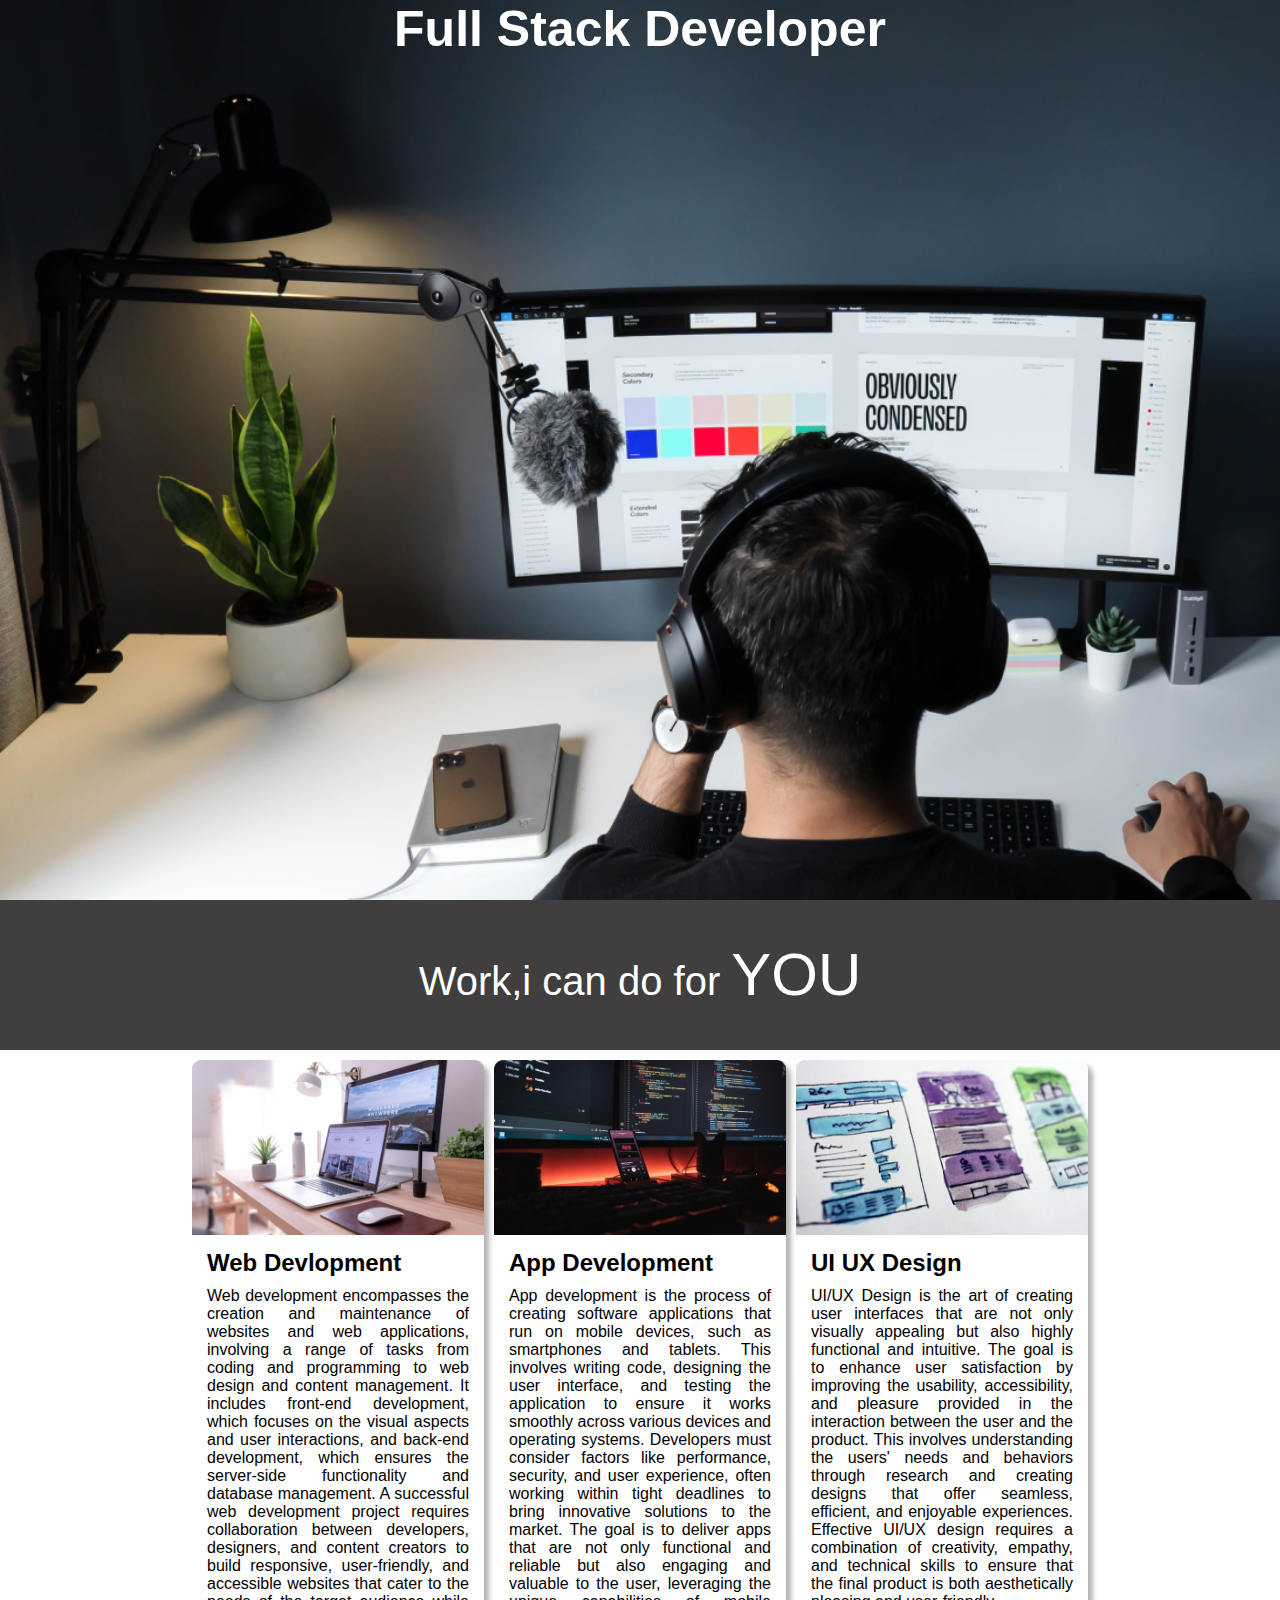
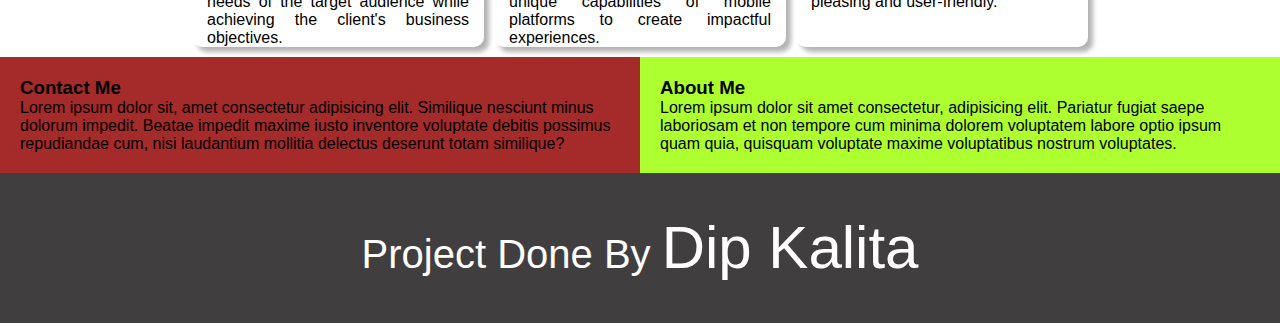
<file: Developer_landing_page/index.html>
<!DOCTYPE html>
<html lang="en">

<head>
    <meta charset="UTF-8">
    <meta name="viewport" content="width=device-width, initial-scale=1.0">
    <title>Document</title>
    <link rel="stylesheet" href="style.css">
</head>

<body>
    <div class="intro">
        <div class="intro_msg">
            <h1>Full Stack Developer</h1>
        </div>
    </div>
    <div class="work">
        <p class="p">Work,i can do for <span>YOU</span></p>
    </div>

    <div class="container">
        <div class="card1 card">
            <div class="card_img">
                <img src="photos/web.png" alt="">
            </div>
            <div class="card-content">
                <h2>Web Devlopment</h2>
                <p>Web development encompasses the creation and maintenance of websites and web applications, involving
                    a range of tasks from coding and programming to web design and content management. It includes
                    front-end development, which focuses on the visual aspects and user interactions, and back-end
                    development, which ensures the server-side functionality and database management. A successful web
                    development project requires collaboration between developers, designers, and content creators to
                    build responsive, user-friendly, and accessible websites that cater to the needs of the target
                    audience while achieving the client's business objectives.</p>
            </div>
        </div>
        <div class="card2 card">
            <div class="card_img">
                <img src="photos/mobile.png" alt="">
            </div>
            <div class="card-content">
                <h2>App Development</h2>
                <p>App development is the process of creating software applications that run on mobile devices, such as
                    smartphones and tablets. This involves writing code, designing the user interface, and testing the
                    application to ensure it works smoothly across various devices and operating systems. Developers
                    must consider factors like performance, security, and user experience, often working within tight
                    deadlines to bring innovative solutions to the market. The goal is to deliver apps that are not only
                    functional and reliable but also engaging and valuable to the user, leveraging the unique
                    capabilities of mobile platforms to create impactful experiences.</p>
            </div>
        </div>
        <div class="card3 card">
            <div class="card_img">
                <img src="photos/uiux.png" alt="">
            </div>
            <div class="card-content">
                <h2>UI UX Design</h2>
                <p>UI/UX Design is the art of creating user interfaces that are not only visually appealing but also
                    highly functional and intuitive. The goal is to enhance user satisfaction by improving the
                    usability, accessibility, and pleasure provided in the interaction between the user and the product.
                    This involves understanding the users' needs and behaviors through research and creating designs
                    that offer seamless, efficient, and enjoyable experiences. Effective UI/UX design requires a
                    combination of creativity, empathy, and technical skills to ensure that the final product is both
                    aesthetically pleasing and user-friendly.</p>
            </div>
        </div>
    </div>

    <div class="information">
        <div class="contact">
            <h3>Contact Me</h3>
            <p>Lorem ipsum dolor sit, amet consectetur adipisicing elit. Similique nesciunt minus dolorum impedit.
                Beatae impedit maxime iusto inventore voluptate debitis possimus repudiandae cum, nisi laudantium
                mollitia delectus deserunt totam similique?</p>
        </div>
        <div class="About">
            <h3>About Me</h3>
            <p>Lorem ipsum dolor sit amet consectetur, adipisicing elit. Pariatur fugiat saepe laboriosam et non tempore
                cum minima dolorem voluptatem labore optio ipsum quam quia, quisquam voluptate maxime voluptatibus
                nostrum voluptates.</p>
        </div>
    </div>

    <footer class="work">
        <p class="p">Project Done By <span>Dip Kalita</span></p>
    </footer>
</body>

</html>
</file>
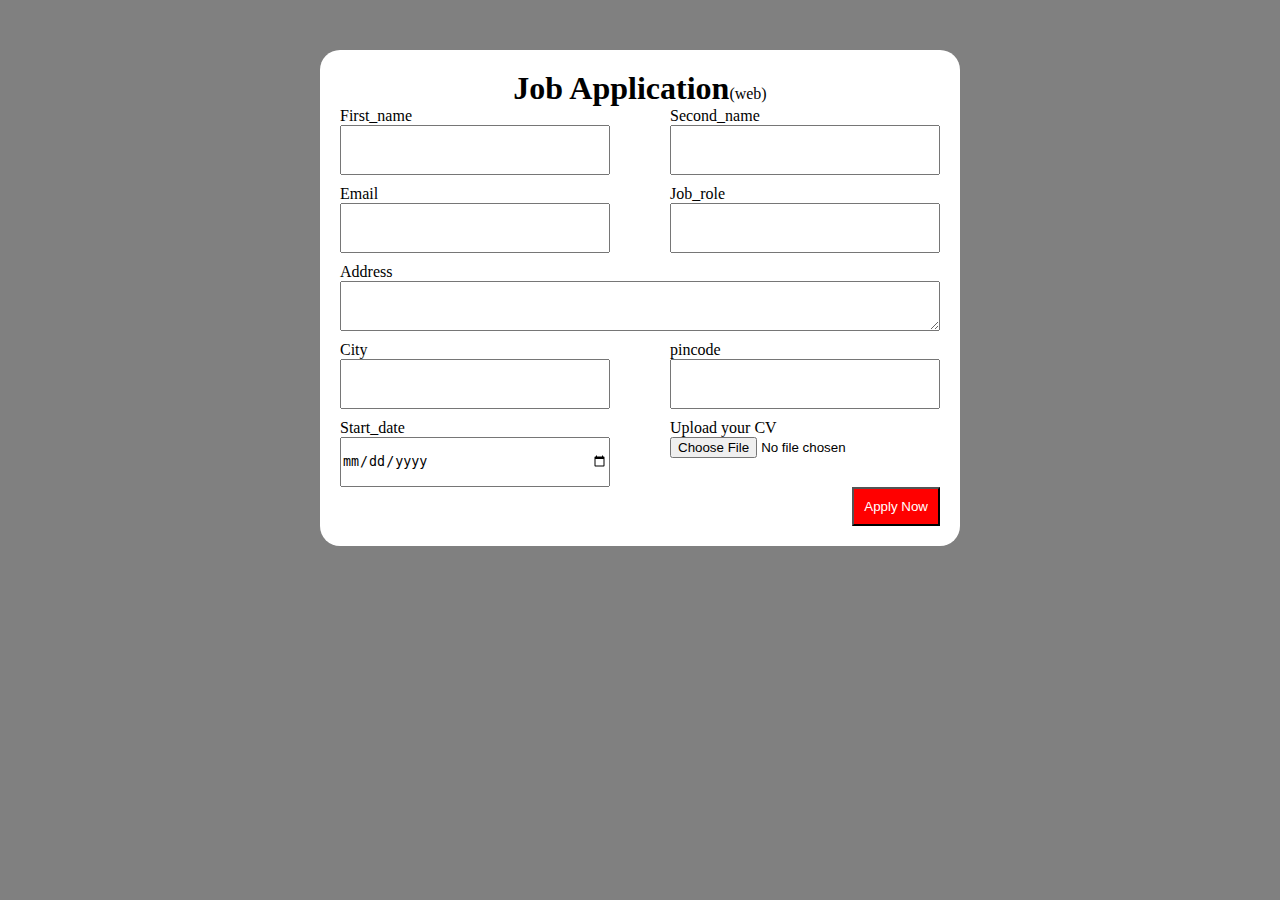
<file: Job_application_form/index.html>
<!DOCTYPE html>
<html lang="en">

<head>
    <meta charset="UTF-8">
    <meta name="viewport" content="width=device-width, initial-scale=1.0">
    <title>Document</title>
    <link rel="stylesheet" href="style.css">
</head>

<body>
    <div class="container">
        <div class="heading">
            <h1>Job Application</h1>
            <span>(web)</span>
        </div>

        <div class="form">
            <form action="">
                <div class="form_elements">
                    <div class="form_control element1">
                        <label for="First_name">First_name</label>
                        <input class="input" type="text" id="First_name">
                    </div>

                    <div class="form_control element2">
                        <label for="Second_name">Second_name</label>
                        <input class="input" type="text" id="Second_name">
                    </div>

                    <div class="form_control element3">
                        <label for="Email">Email</label>
                        <input class="input" type="email" id="Email">
                    </div>

                    <div class="form_control element4">
                        <label for="Job_role">Job_role</label>
                        <input class="input" type="text" id="Job_role">
                    </div>

                    <div class="form_control element5">
                        <label for="Address">Address</label>
                        <textarea class="input" name="" id="Address"></textarea>
                    </div>

                    <div class="form_control element6">
                        <label for="City">City</label>
                        <input class="input" type="text" id="City">
                    </div>

                    <div class="form_control element7">
                        <label for="pincode">pincode</label>
                        <input class="input" type="text" id="pincode">
                    </div>

                    <div class="form_control element8">
                        <label for="Start_date">Start_date</label>
                        <input class="input" type="date" id="Start_date">
                    </div>

                    <div class="form_control element9">
                        <label for="Upload your CV">Upload your CV</label>
                        <input class="input" type="file" id="Upload your CV">
                    </div>
                </div>
                <div class="form_button">
                    <button>Apply Now</button>
                </div>
            </form>
        </div>
    </div>
</body>

</html>
</file>
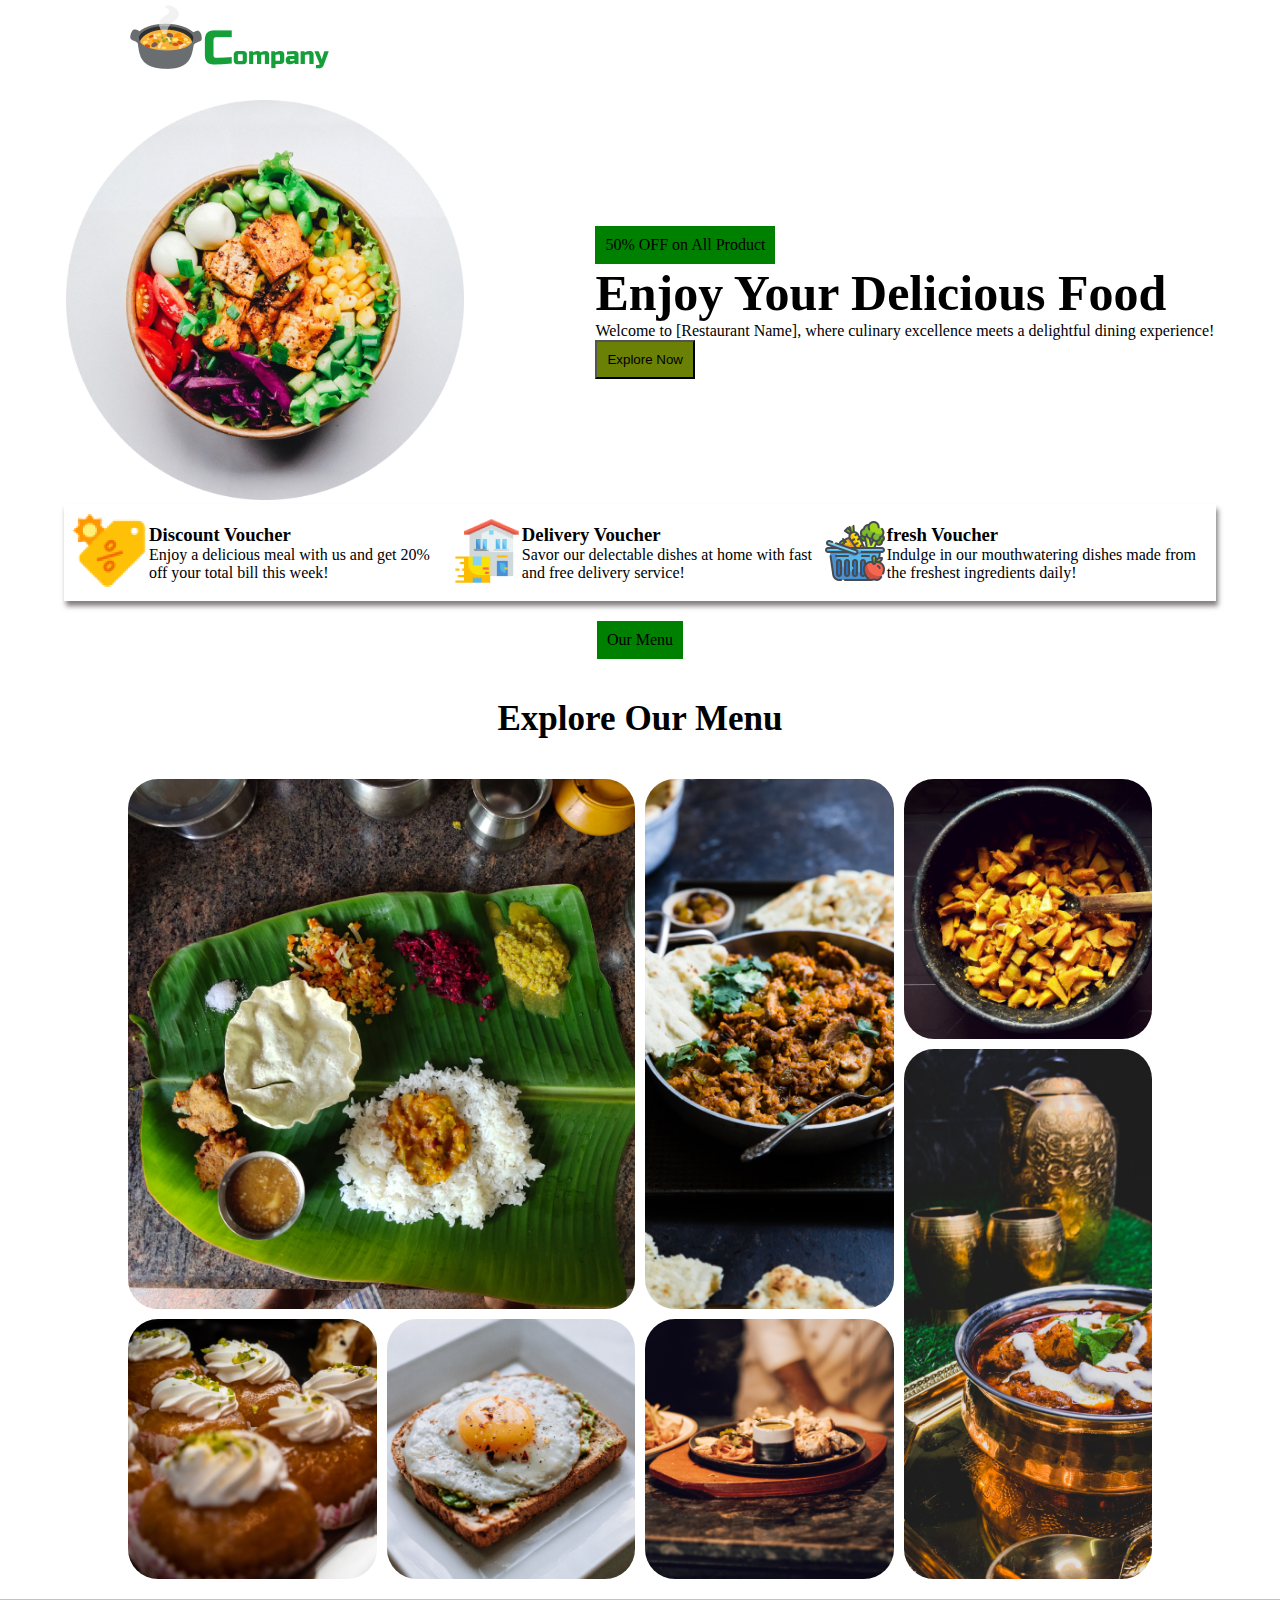
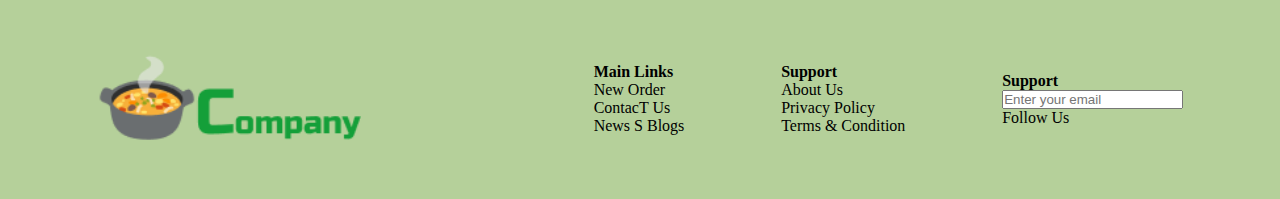
<file: Restaurant_Website/index.html>
<!DOCTYPE html>
<html lang="en">

<head>
    <meta charset="UTF-8">
    <meta name="viewport" content="width=device-width, initial-scale=1.0">
    <title>Document</title>
    <link rel="stylesheet" href="style.css">
    <link rel="stylesheet" href="https://cdnjs.cloudflare.com/ajax/libs/font-awesome/6.6.0/css/all.min.css"
        integrity="sha512-Kc323vGBEqzTmouAECnVceyQqyqdsSiqLQISBL29aUW4U/M7pSPA/gEUZQqv1cwx4OnYxTxve5UMg5GT6L4JJg=="
        crossorigin="anonymous" referrerpolicy="no-referrer" />
</head>

<body>
    <div class="header">
        <div class="header_content">
            <div class="logo">
                <img src="photos/logo.png" alt="">
            </div>
            <div class="header_bar">
                <i class="fa-solid fa-bars"></i>
            </div>
        </div>
    </div>

    <div class="hero_section">
        <div class="hero_image">
            <img src="photos/hero_image.png" alt="">
        </div>
        <div class="hero_content">
            <div class="hero_deal">
                <p class="hero_deal_para">50% OFF on All Product</p>
            </div>
            <h2 class="hero_deal_heading">Enjoy Your Delicious Food</h2>
            <p>Welcome to [Restaurant Name], where culinary excellence meets a delightful dining experience!</p>
            <div class="hero_deal_button">
                <button>Explore Now</button>
            </div>
        </div>
    </div>

    <div class="offer_section">
        <div class="cupon cupon1">
            <div class="cupon_img">
                <img src="icon/discount.png" alt="">
            </div>
            <div class="cupon_msg">
                <h3>Discount Voucher</h3>
                <p>Enjoy a delicious meal with us and get 20% off your total bill this week!</p>
            </div>
        </div>
        <div class="cupon cupon1">
            <div class="cupon_img">
                <img src="icon/delivery.png" alt="">
            </div>
            <div class="cupon_msg">
                <h3>Delivery Voucher</h3>
                <p>Savor our delectable dishes at home with fast and free delivery service!</p>
            </div>
        </div>
        <div class="cupon cupon1">
            <div class="cupon_img">
                <img src="icon/fresh.png" alt="">
            </div>
            <div class="cupon_msg">
                <h3>fresh Voucher</h3>
                <p>Indulge in our mouthwatering dishes made from the freshest ingredients daily!</p>
            </div>
        </div>
    </div>

    <div class="menu_section">
        <div class="menu_para">
            <p>Our Menu</p>
        </div>
        <div class="menu_heading">
            <h3>Explore Our Menu</h3>
        </div>
        <div class="menu_image">
            <div class="image image1"></div>
            <div class="image image2"></div>
            <div class="image image3"></div>
            <div class="image image4"></div>
            <div class="image image5"></div>
            <div class="image image6"></div>
            <div class="image image7"></div>
        </div>
    </div>

    <footer class="footer_section">
        <div class="footer_logo"></div>
        <div class="footer_links">
            <ul>
                <li><h4>Main Links</h4></li>
                <li>New Order</li>
                <li>ContacT Us</li>
                <li>News S Blogs</li>
            </ul>
        </div>
        <div class="footer_Support">
            <ul>
                <li><h4>Support</h4></li>
                <li>About Us</li>
                <li>Privacy Policy</li>
                <li>Terms & Condition</li>
            </ul>
        </div>
        <div class="footer_social">
            <h4>Support</h4>
            <input type="text" placeholder="Enter your email">
            Follow Us
            <div class="icons">
                <i class="fa-brands fa-facebook"></i>
                <i class="fa-brands fa-square-instagram"></i>
                <i class="fa-brands fa-whatsapp"></i>
                <i class="fa-brands fa-youtube"></i>
            </div>
        </div>
    </footer>
</body>

</html>
</file>
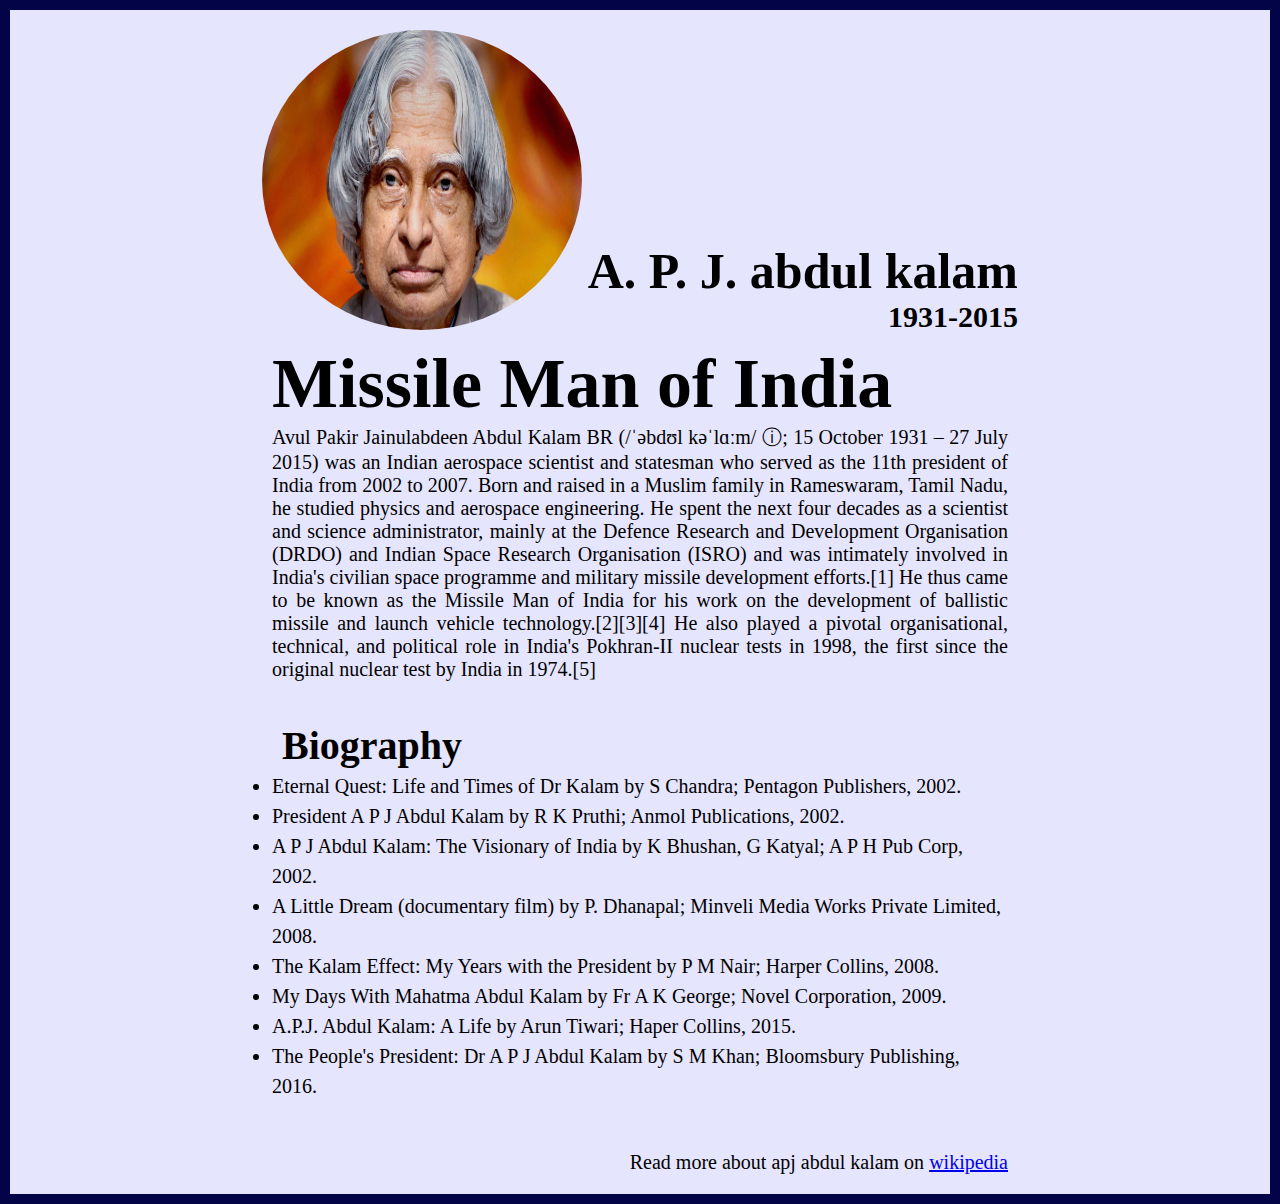
<file: tribute_webside/index.html>
<!DOCTYPE html>
<html lang="en">

<head>
    <meta charset="UTF-8">
    <meta name="viewport" content="width=device-width, initial-scale=1.0">
    <title>Document</title>
    <link rel="stylesheet" href="style.css">
</head>

<body>
    <div class="container">
        <div class="content_main">
            <div class="content">
                <div class="img_section">
                    <img src="photos/kalam.webp" alt="">
                </div>
                <div class="heading">
                    <h2>A. P. J. abdul kalam</h2>
                    <h4>1931-2015</h4>
                </div>
            </div>

            <div class="describ_section">
                <div class="about">
                    <h1>Missile Man of India</h1>
                    <p class="apj">Avul Pakir Jainulabdeen Abdul Kalam BR (/ˈəbdʊl kəˈlɑːm/ ⓘ; 15 October 1931 – 27 July 2015) was
                        an
                        Indian aerospace scientist and statesman who served as the 11th president of India from 2002 to
                        2007. Born and raised in a Muslim family in Rameswaram, Tamil Nadu, he studied physics and
                        aerospace
                        engineering. He spent the next four decades as a scientist and science administrator, mainly at
                        the
                        Defence Research and Development Organisation (DRDO) and Indian Space Research Organisation
                        (ISRO)
                        and was intimately involved in India's civilian space programme and military missile development
                        efforts.[1] He thus came to be known as the Missile Man of India for his work on the development
                        of
                        ballistic missile and launch vehicle technology.[2][3][4] He also played a pivotal
                        organisational,
                        technical, and political role in India's Pokhran-II nuclear tests in 1998, the first since the
                        original nuclear test by India in 1974.[5]</p>
                </div>
                <div class="biography">
                    <h3>Biography</h3>
                    <ul>
                        <li>Eternal Quest: Life and Times of Dr Kalam by S Chandra; Pentagon
                            Publishers, 2002.</li>
                        <li>President A P J Abdul Kalam by R K Pruthi; Anmol Publications,
                            2002.</li>
                        <li>A P J Abdul Kalam: The Visionary of India by K Bhushan, G Katyal;
                            A P H Pub Corp, 2002.</li>
                        <li>
                            A Little Dream (documentary film) by P. Dhanapal; Minveli Media
                            Works Private Limited, 2008.</li>
                        <li>The Kalam Effect: My Years with the President by P M Nair; Harper
                            Collins, 2008.</li>
                        <li>My Days With Mahatma Abdul Kalam by Fr A K George; Novel
                            Corporation, 2009.</li>
                        <li>A.P.J. Abdul Kalam: A Life by Arun Tiwari; Haper Collins, 2015.</li>
                        <li>The People's President: Dr A P J Abdul Kalam by S M Khan;
                            Bloomsbury Publishing, 2016.</li>
                    </ul>
                </div>
                <footer class="footer">
                    <p>Read more about apj abdul kalam on <a href="https://en.wikipedia.org/wiki/A._P._J._Abdul_Kalam"> wikipedia</a></p>
                </footer>
            </div>
        </div>
    </div>
</body>

</html>
</file>
<file: Developer_landing_page/style.css>
* {
    margin: 0;
    padding: 0;
    box-sizing: border-box;
    font-family: "Roboto", sans-serif;
}
.intro{
    background-image: url("photos/developer.png");
    height: 100vh;
    background-size: cover;
}
h1{
    color: white;
    font-size: 50px;
    text-align: center;
}

.work{
    height: 150px;
    background-color: rgb(64, 62, 62);
    color: white;
    text-align: center;
    line-height: 150px;
}
.p{
    font-size: 40px;
}
span{
    font-size: 60px;
}

.container{
    width: 70%;
    margin: 10px auto;
    display: grid;
    grid-template-columns: repeat(3,1fr);
    grid-column-gap: 10px;
}
.card{
    text-align: justify;
    box-shadow: 5px 5px 5px rgba(1, 1, 1, 0.3);
    border-radius: 10px;
}
img{
    width: 100%;
}
h2{
    margin-top: 10px;
    margin-bottom: 10px;
}
.card-content{
    padding-left: 15px;
    padding-right: 15px;
}


.information{
    display: flex;
}
.contact{
    background-color: brown;
    width: 50%;
    padding: 20px;
}
.About{
    background-color: greenyellow;
    width: 50%;
    padding: 20px;
}
</file>
<file: Job_application_form/style.css>
*{
    margin: 0;
    padding: 0;
    box-sizing: border-box;
}
body{
    background-color: gray;
}

.container{
    width: 50%;
    /* height: 700px; */
    border-radius: 20px;
    margin: 0 auto;
    margin-top: 50px;
    background-color: white;
    padding: 20px;
    display: flex;
    flex-direction: column;
}
.heading{
    display: flex;
    justify-content: center;
    align-items: baseline;
}

.form_elements{
    display: grid;
    /* height: 500px; */
    grid-template-columns: repeat(2,1fr);
    /* grid-template-rows: repeat(5,1fr); */
    grid-column-gap: 10%;
    grid-row-gap: 10px;
}

.form_control{
    display: flex;
    flex-direction: column;
}
.element5{
    grid-column: 1/3;
}
.input{
    height: 50px;
}

.form_button{
    display: flex;
    justify-content: end;
    /* width: 40%; */
}
button{
    /* width: 100%; */
    padding: 10px;
    background-color: red;
    color: white;
}
button:hover{
    background-color: green;
    color: white;
}
</file>
<file: Restaurant_Website/style.css>
* {
    margin: 0;
    padding: 0;
    box-sizing: border-box;
}

body {
    width: 100vw;
}

.header {
    height: 50px;
    width: 100%;
    /* background-color: black; */
}

.header_content {
    display: flex;
    justify-content: space-between;
    align-items: center;
}

.header_content {
    width: 80%;
    margin: 0 auto;
}

.logo {
    width: 200px;
    height: 100%;
}

.hero_section {
    /* margin: 0 auto; */
    /* width: 60%; */
    margin-top: 50px;
    display: flex;
    justify-content: space-around;
    align-items: center;
}

.hero_image img {
    height: 400px;
}

.hero_deal {
    background-color: green;
    padding: 10px;
    display: inline-block;
}

.hero_deal_heading {
    font-size: 50px;
}

.hero_deal_button button {
    background-color: rgb(106, 129, 5);
    padding: 10px;
    display: inline-block;
}

.offer_section {
    margin: 0 auto;
    width: 90%;
    display: flex;
    box-shadow: 2px 5px 5px rgb(132, 127, 127);
}

.cupon {
    margin: 5px;
    display: flex;
    align-items: center;
}

.menu_section {
    display: flex;
    flex-direction: column;
    justify-content: space-between;
    align-items: center;
    margin-top: 20px;
}

.menu_para {
    background-color: green;
    padding: 10px;
    display: inline-block;
}

.menu_heading {
    font-size: 30px;
    margin: 40px;
}

.menu_image {
    height: 800px;
    width: 80%;
    margin: 0 auto;
    display: grid;
    grid-template-columns: repeat(4, 1fr);
    grid-template-rows: repeat(3, 1fr);
    grid-gap: 10px;
}

.image {
    border-radius: 30px;
}

.image1 {
    grid-column: 1/3;
    grid-row: 1/3;
}

.image2 {
    grid-row: 1/3;
}

.image7 {
    grid-row: 2/4;
}




.image1 {
    background-image: url("photos/grid_image1.png");
    background-size: cover;
}

.image2 {
    background-image: url("photos/grid_image2.png");
    background-size: cover;
}

.image3 {
    background-image: url("photos/grid_image3.png");
    background-size: cover;
}

.image4 {
    background-image: url("photos/grid_image4.png");
    background-size: cover;
}

.image5 {
    background-image: url("photos/grid_image5.png");
    background-size: cover;
}

.image6 {
    background-image: url("photos/grid_image6.png");
    background-size: cover;
}

.image7 {
    background-image: url("photos/grid_image7.png");
    background-size: cover;
}

.footer_section{
    margin-top: 20px;
    background-color: rgb(181, 208, 154);
    height: 200px;
    display: flex;
    justify-content: space-evenly;
    align-items: center;
}
.footer_logo{
    width: 400px;
    height: 100px;
    background-image: url("photos/logo.png");
    background-size: contain;
    background-repeat: no-repeat;
}
ul{
    list-style: none;
}
.footer_social{
    display: flex;
    flex-direction: column;
}
</file>
<file: tribute_webside/style.css>
*{
    box-sizing: border-box;
    margin: 0;padding: 0;
}
.container{
    border: 10px solid rgb(3, 3, 71);
    background-color: #e5e5fd;
    height: 100%;
}

.apj{
    text-align: justify;
    /* text-justify: inter-word; */
}
.content_main{
    width: 60%;
    margin: 20px auto;
}
.content{
    width: 100%;
    /* margin: 20px auto; */
    display: flex;
    align-items: flex-end;
    justify-content: space-between;
}

.img_section img{
    height: 300px;
    width: 320px;
    border-radius: 50%;
}
.heading{
    display: flex;
    flex-direction: column;
    align-items: flex-end;
}
h2{
    font-size: 50px;
}
h4{
    font-size: 30px;
}

.describ_section{
    margin: 10px;
}
h1{
    font-size: 70px;
}
p{
    font-size: 20px;
}

.biography{
    margin: 50px 0 50px 0;
    line-height: 30px;
}
h3{
    font-size: 40px;
    margin: 10px;
}
li{
    font-size: 20px;
}

.footer{
    display: flex;
    justify-content: end;
}
</file>
